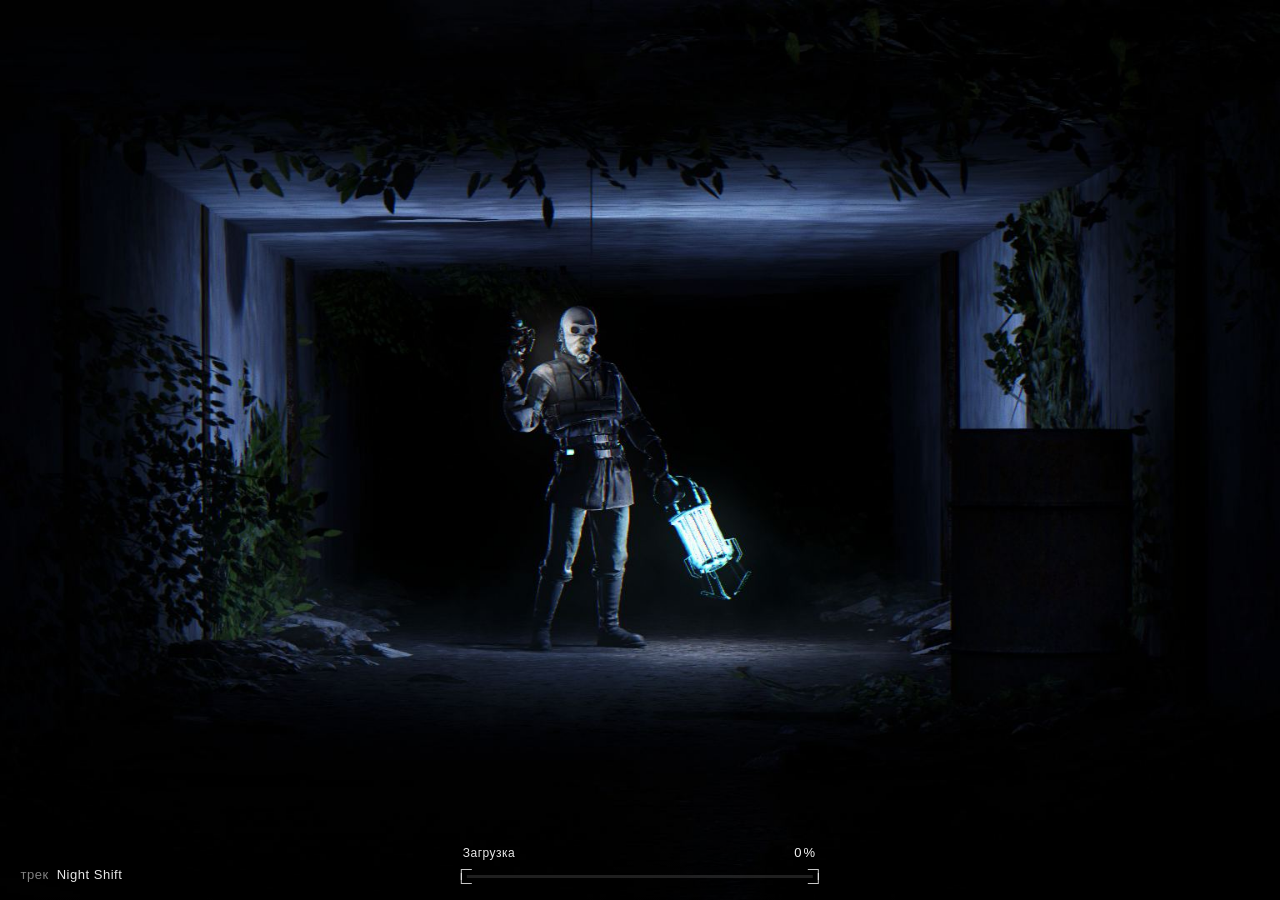
<file: index.html>
<!-- by opka_dev (oppokaka335) -->
<!-- https://playerok.com/profile/Oppokaka/products -->
<!DOCTYPE html>
<html lang="ru">
<head>
	<meta charset="utf-8">
	<meta name="viewport" content="width=device-width, initial-scale=1">
	<title>MOSTLAND</title>
	<style>
		html, body {
			margin: 0;
			width: 100%;
			height: 100%;
			overflow: hidden;
			background: #050505;
			font-family: "Segoe UI", Tahoma, Arial, Helvetica, sans-serif;
			-webkit-font-smoothing: antialiased;
		}
		::selection {
			background: #ececec;
			color: #111;
		}
		.bg, .bg2 {
			position: absolute;
			left: 0;
			top: 0;
			width: 100%;
			height: 100%;
			background: #050505 center center no-repeat;
			background-size: cover;
		}
		.bg2 { opacity: 0; }
		.bg, .bg2 { -webkit-transition: opacity 1s linear; transition: opacity 1s linear; }
		.scrim {
			position: absolute;
			left: 0;
			right: 0;
			bottom: 0;
			height: 10%;
			background: linear-gradient(to top, rgba(0, 0, 0, 0.52) 0%, rgba(0, 0, 0, 0.12) 62%, rgba(0, 0, 0, 0) 100%);
			pointer-events: none;
		}
		.hud {
			position: absolute;
			left: 50%;
			bottom: 1.8%;
			width: 28%;
			min-width: 240px;
			max-width: 460px;
			-webkit-transform: translateX(-50%);
			transform: translateX(-50%);
		}
		.track-wrap {
			position: relative;
			padding: 6px;
		}
		.tick {
			position: absolute;
			width: 10px;
			height: 10px;
			border: 1px solid rgba(255, 255, 255, 0.78);
			pointer-events: none;
		}
		.tick-tl { left: 0; top: 0; border-right: 0; border-bottom: 0; }
		.tick-tr { right: 0; top: 0; border-left: 0; border-bottom: 0; }
		.tick-bl { left: 0; bottom: 0; border-right: 0; border-top: 0; }
		.tick-br { right: 0; bottom: 0; border-left: 0; border-top: 0; }
		.track {
			height: 3px;
			background: rgba(255, 255, 255, 0.12);
			overflow: hidden;
		}
		.fill {
			height: 100%;
			width: 100%;
			background: #f3f3f3;
			-webkit-transform: scaleX(0);
			transform: scaleX(0);
			-webkit-transform-origin: left center;
			transform-origin: left center;
			-webkit-transition: -webkit-transform 0.12s linear;
			transition: transform 0.12s linear;
		}
		.row {
			display: -webkit-box;
			display: -webkit-flex;
			display: flex;
			-webkit-box-pack: justify;
			-webkit-justify-content: space-between;
			justify-content: space-between;
			-webkit-box-align: baseline;
			-webkit-align-items: baseline;
			align-items: baseline;
			margin: 0 0 9px 0;
			padding: 0 2px;
			gap: 16px;
		}
		.file {
			color: #e8e8e8;
			font-size: 12px;
			letter-spacing: 0.04em;
			text-shadow: 0 1px 2px #000;
			overflow: hidden;
			white-space: nowrap;
			text-overflow: ellipsis;
			min-width: 0;
			-webkit-box-flex: 1;
			-webkit-flex: 1;
			flex: 1;
		}
		.pct {
			color: #f5f5f5;
			font-size: 13px;
			letter-spacing: 0.16em;
			font-variant-numeric: tabular-nums;
			text-shadow: 0 1px 2px #000;
			white-space: nowrap;
		}
		.nowplaying {
			position: absolute;
			left: 1.6%;
			bottom: 2%;
			max-width: 38%;
			color: #e8e8e8;
			font-size: 13px;
			letter-spacing: 0.04em;
			text-shadow: 0 1px 2px #000;
			white-space: nowrap;
			overflow: hidden;
			text-overflow: ellipsis;
			pointer-events: none;
		}
		.nowplaying .k {
			color: rgba(232, 232, 232, 0.55);
			margin-right: 8px;
		}
	</style>
</head>
<body>
	<div class="bg" id="bg"></div>
	<div class="bg2" id="bg2"></div>
	<div class="scrim"></div>
	<div class="nowplaying" id="nowplaying"><span class="k">трек</span><span id="track">-</span></div>
	<audio id="bgm" preload="auto"></audio>
	<div class="hud">
		<div class="row">
			<div class="file" id="file">Загрузка</div>
			<div class="pct" id="pct">0%</div>
		</div>
		<div class="track-wrap">
			<span class="tick tick-tl"></span>
			<span class="tick tick-tr"></span>
			<span class="tick tick-bl"></span>
			<span class="tick tick-br"></span>
			<div class="track"><div class="fill" id="fill"></div></div>
		</div>
	</div>
	<script>
		var total = 0;
		var needed = 0;
		var fill = document.getElementById("fill");
		var pct = document.getElementById("pct");
		var fileEl = document.getElementById("file");
		var statusRu = {
			"Starting Lua": "Запуск Lua",
			"Starting Lua...": "Запуск Lua",
			"Sending client info": "Отправка данных",
			"Mounting Addons": "Подключение аддонов",
			"Workshop Complete": "Мастерская готова"
		};

		function clamp(n) {
			if (n < 0) return 0;
			if (n > 100) return 100;
			return n;
		}

		function setLabel(s) {
			if (fileEl.textContent !== undefined) {
				fileEl.textContent = s;
			} else {
				fileEl.innerHTML = s;
			}
		}

		function prettyFile(raw) {
			var s = String(raw || "");
			s = s.replace(/^\s+|\s+$/g, "");
			s = s.replace(/^['"]+|['"]+$/g, "");
			s = s.replace(/^Downloading\s+/i, "");
			s = s.replace(/\s+via Workshop$/i, "");
			s = s.replace(/\s+is downloading$/i, "");
			if (s.indexOf("/") !== -1) {
				var parts = s.split("/");
				if (parts.length > 2) {
					s = parts.slice(-2).join("/");
				}
			}
			if (s.length > 52) {
				s = s.slice(0, 49) + "...";
			}
			return s;
		}

		function prettyStatus(raw) {
			var s = String(raw || "");
			s = s.replace(/^\s+|\s+$/g, "");
			if (statusRu[s]) {
				return statusRu[s];
			}
			return prettyFile(s);
		}

		function isDoneStatus(s) {
			return s.indexOf("Starting Lua") === 0 || s.indexOf("Sending client info") === 0;
		}

		function tick() {
			var p = 0;
			if (total > 0) {
				p = clamp(Math.floor(((total - needed) / total) * 100));
			}
			fill.style.webkitTransform = "scaleX(" + (p / 100) + ")";
			fill.style.transform = "scaleX(" + (p / 100) + ")";
			if (pct.textContent !== undefined) {
				pct.textContent = p + "%";
			} else {
				pct.innerHTML = p + "%";
			}
		}

		function GameDetails(servername, serverurl, mapname, maxplayers, steamid, gamemode) {
			if (window.mostlandTryMusic) window.mostlandTryMusic();
		}

		function SetFilesTotal(n) {
			total = parseInt(n, 10) || 0;
			tick();
		}

		function SetFilesNeeded(n) {
			needed = parseInt(n, 10) || 0;
			tick();
		}

		function DownloadingFile(fileName) {
			setLabel(prettyFile(fileName));
		}

		function SetStatusChanged(status) {
			if (window.mostlandTryMusic) window.mostlandTryMusic();
			var s = String(status || "");
			if (s) {
				setLabel(prettyStatus(s));
			}
			if (isDoneStatus(s)) {
				needed = 0;
				if (total < 1) total = 1;
				tick();
			}
		}

		window.GameDetails = GameDetails;
		window.SetFilesTotal = SetFilesTotal;
		window.SetFilesNeeded = SetFilesNeeded;
		window.DownloadingFile = DownloadingFile;
		window.SetStatusChanged = SetStatusChanged;

		(function shots() {
			var files = [
				"shots/gmod-01.jpg?v=4",
				"shots/gmod-02.jpg?v=4",
				"shots/gmod-03.jpg?v=4",
				"shots/gmod-04.jpg?v=4",
				"shots/gmod-05.jpg?v=4"
			];
			var a = document.getElementById("bg");
			var b = document.getElementById("bg2");
			var i = 0;
			function show(el, src) {
				if (el) el.style.backgroundImage = "url('" + src + "')";
			}
			show(a, files[0]);
			if (files.length < 2) return;
			setInterval(function () {
				i = (i + 1) % files.length;
				var front = (i % 2) ? b : a;
				var back = (i % 2) ? a : b;
				show(front, files[i]);
				if (front) front.style.opacity = "1";
				if (back) back.style.opacity = "0";
			}, 7000);
		})();

		(function music() {
			var audio = document.getElementById("bgm");
			var trackEl = document.getElementById("track");
			var list = [
				{ file: "music/night-shift.ogg", title: "Night Shift" },
				{ file: "music/empty-lot.ogg", title: "Empty Lot" },
				{ file: "music/service-road.ogg", title: "Service Road" }
			];
			var i = 0;
			var started = false;

			function setTitle(name) {
				if (trackEl.textContent !== undefined) {
					trackEl.textContent = name;
				} else {
					trackEl.innerHTML = name;
				}
			}

			function playAt(idx) {
				if (!audio || !list.length) return;
				i = ((idx % list.length) + list.length) % list.length;
				var row = list[i];
				setTitle(row.title || row.file);
				if (audio.getAttribute("src") !== row.file) {
					audio.src = row.file;
				}
				audio.volume = 0.55;
				audio.muted = false;
				var p = audio.play();
				if (p && p.catch) p.catch(function () {});
			}

			function tryPlay() {
				if (!audio) return;
				if (audio.paused) {
					playAt(i);
				}
			}
			window.mostlandTryMusic = tryPlay;

			audio.setAttribute("autoplay", "autoplay");
			audio.addEventListener("ended", function () {
				playAt(i + 1);
			});
			audio.addEventListener("playing", function () {
				started = true;
			});

			function boot(rows) {
				if (rows && rows.length) list = rows;
				playAt(0);
				setTimeout(tryPlay, 400);
				setTimeout(tryPlay, 1200);
			}

			try {
				var req = new XMLHttpRequest();
				req.open("GET", "music.json", true);
				req.timeout = 800;
				req.onreadystatechange = function () {
					if (req.readyState !== 4) return;
					if (req.status >= 200 && req.status < 300 && req.responseText) {
						try {
							var parsed = JSON.parse(req.responseText);
							if (parsed && parsed.length) {
								boot(parsed);
								return;
							}
						} catch (e) {}
					}
					boot(list);
				};
				req.ontimeout = function () { boot(list); };
				req.send();
			} catch (e) {
				boot(list);
			}

			setInterval(function () {
				if (!started || (audio && audio.paused)) tryPlay();
			}, 1500);
		})();

		if (location.hash === "#demo") {
			var demo = [
				"DarkRP",
				"SAM",
				"gProtect",
				"onehud",
				"onemenu",
				"Zero's GrowOP 2",
				"Bitminers 2",
				"Zero's BotNet",
				"cSlot: Bank Breaker",
				"Winemaking System"
			];
			total = demo.length;
			needed = demo.length;
			tick();
			var di = 0;
			var t = setInterval(function () {
				if (di >= demo.length) {
					SetStatusChanged("Starting Lua...");
					clearInterval(t);
					return;
				}
				DownloadingFile(demo[di]);
				needed = Math.max(0, needed - 1);
				tick();
				di = di + 1;
			}, 220);
		}
	</script>
</body>
</html>
</file>
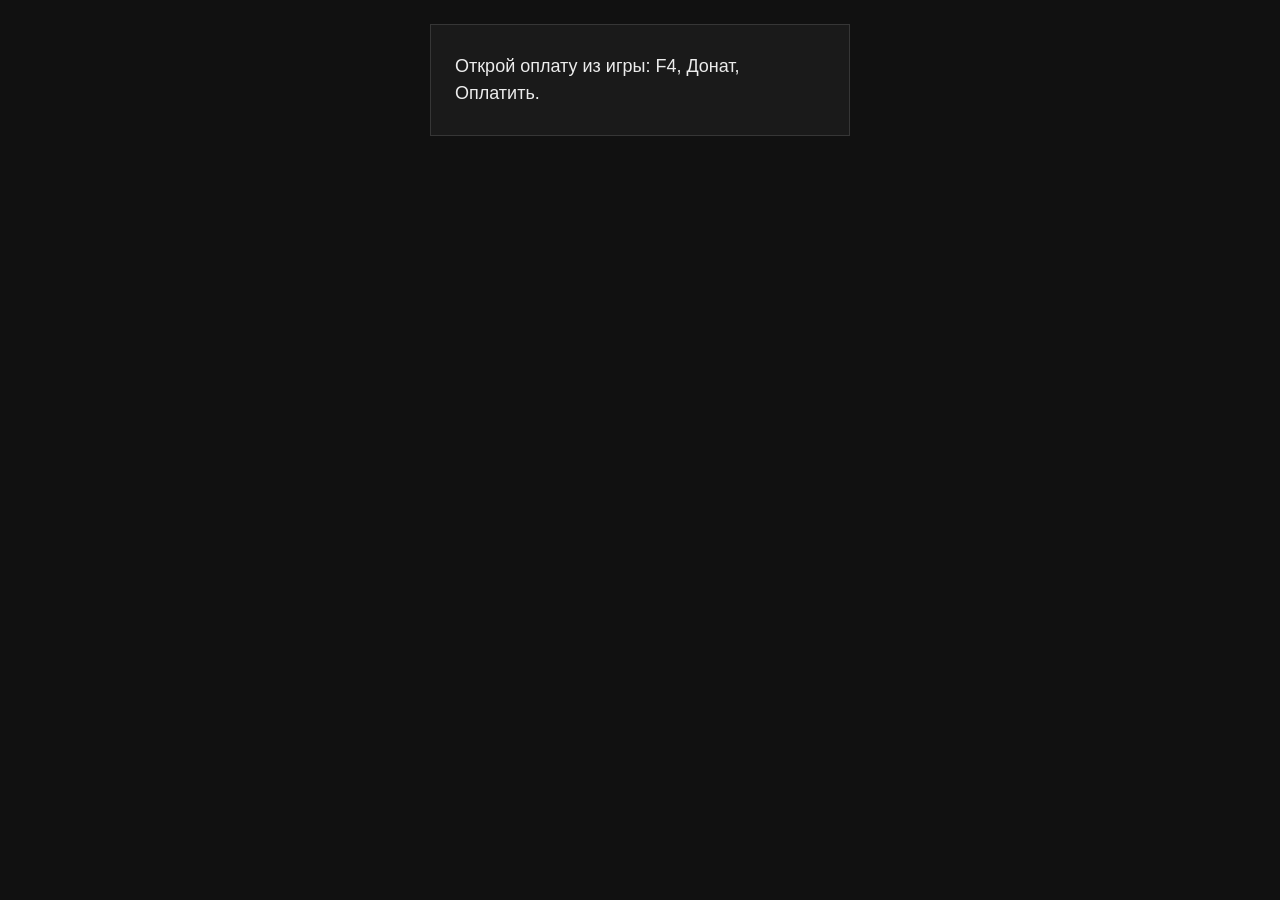
<file: donate/index.html>
<!-- by opka_dev (oppokaka335) -->
<!-- https://playerok.com/profile/Oppokaka/products -->
<!DOCTYPE html>
<html lang="ru">
<head>
	<meta charset="utf-8">
	<meta name="viewport" content="width=device-width, initial-scale=1">
	<meta http-equiv="Content-Security-Policy" content="default-src 'none'; script-src 'self'; style-src 'self'; img-src 'self' data:; base-uri 'none'; form-action 'none'; frame-ancestors 'none'">
	<title>MOSTLAND оплата</title>
	<link rel="stylesheet" href="pay.css">
</head>
<body>
	<main class="page">
		<p class="warn" id="warn" hidden></p>
		<section class="box" id="card" hidden>
			<p class="brand">MOSTLAND</p>
			<h1 id="packTitle"></h1>
			<p class="sum" id="packSum"></p>
			<p class="note" id="packHint"></p>
			<p class="code" id="codeText"></p>
			<p class="note" id="payerName" hidden></p>
			<p class="note" id="fillNote" hidden></p>
			<a class="pay" id="payLink" href="#" target="_blank" rel="noopener noreferrer">Оплатить</a>
			<button type="button" id="copyBtn">Скопировать код</button>
			<p class="foot" id="foot"></p>
		</section>
	</main>
	<script src="pay.js?v=name1"></script>
</body>
</html>
</file>
<file: donate/pay.css>
html, body {
	margin: 0;
	min-height: 100%;
	background: #111;
	color: #ececec;
	font-family: "Segoe UI", Tahoma, Arial, Helvetica, sans-serif;
	-webkit-font-smoothing: antialiased;
}
body {
	min-height: 100vh;
	box-sizing: border-box;
	padding: 24px 16px;
}
.page {
	max-width: 420px;
	margin: 0 auto;
}
.box,
.warn {
	background: #1a1a1a;
	border: 1px solid rgba(255, 255, 255, 0.12);
	padding: 28px 24px;
}
.brand {
	margin: 0 0 20px;
	font-size: 13px;
	color: #9a9a9a;
}
h1 {
	margin: 0 0 8px;
	font-size: 28px;
	font-weight: 600;
	line-height: 1.2;
}
.sum {
	margin: 0 0 16px;
	font-size: 28px;
	font-variant-numeric: tabular-nums;
}
.note,
.foot,
.warn {
	margin: 0 0 16px;
	font-size: 16px;
	line-height: 1.5;
	color: #b8b8b8;
}
.foot {
	margin: 20px 0 0;
}
.code {
	margin: 0 0 16px;
	font-size: 22px;
	font-variant-numeric: tabular-nums;
	letter-spacing: 0.04em;
	word-break: break-all;
	color: #fff;
}
.pay,
button {
	display: block;
	width: 100%;
	box-sizing: border-box;
	min-height: 48px;
	padding: 12px 16px;
	margin: 0 0 10px;
	border: 1px solid transparent;
	font: inherit;
	font-size: 16px;
	text-align: center;
	text-decoration: none;
	cursor: pointer;
}
.pay {
	background: #f3f3f3;
	color: #111;
}
.pay:hover {
	background: #fff;
}
.pay:focus-visible,
button:focus-visible {
	outline: 2px solid #fff;
	outline-offset: 3px;
}
button {
	background: transparent;
	color: #ececec;
	border-color: rgba(255, 255, 255, 0.22);
}
button:hover {
	background: rgba(255, 255, 255, 0.06);
}
.warn {
	font-size: 18px;
	color: #ececec;
}
@media (max-width: 420px) {
	h1, .sum {
		font-size: 24px;
	}
}
</file>
